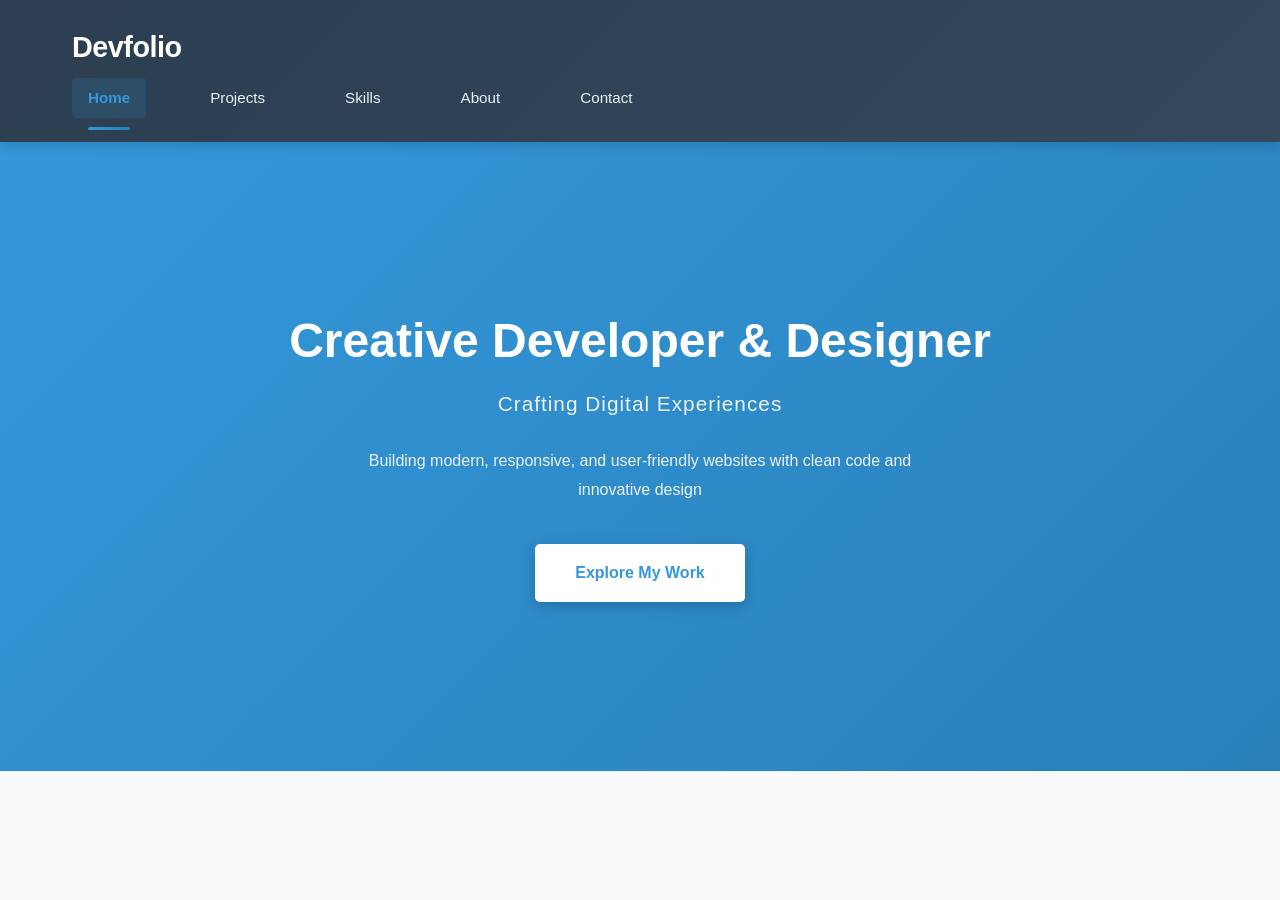
<file: index.html>
<!DOCTYPE html>
<html lang="en">
<head>
    <meta charset="UTF-8">
    <meta name="viewport" content="width=device-width, initial-scale=1.0">
    <title>Home | My Portfolio</title>
    <link rel="stylesheet" href="style.css">
    <script src="script.js" defer></script>
</head>
<body>

<header>
    <div class="container">
        <h1>Devfolio</h1>
        <nav>
            <a href="index.html">Home</a>
            <a href="projects.html">Projects</a>
            <a href="skills.html">Skills</a>
            <a href="about.html">About</a>
            <a href="contact.html">Contact</a>
        </nav>
    </div>
</header>

<section class="hero">
    <h1>Creative Developer & Designer</h1>
    <p class="subtitle">Crafting Digital Experiences</p>
    <p>Building modern, responsive, and user-friendly websites with clean code and innovative design</p>
    <a href="projects.html">Explore My Work</a>
</section>
</file>
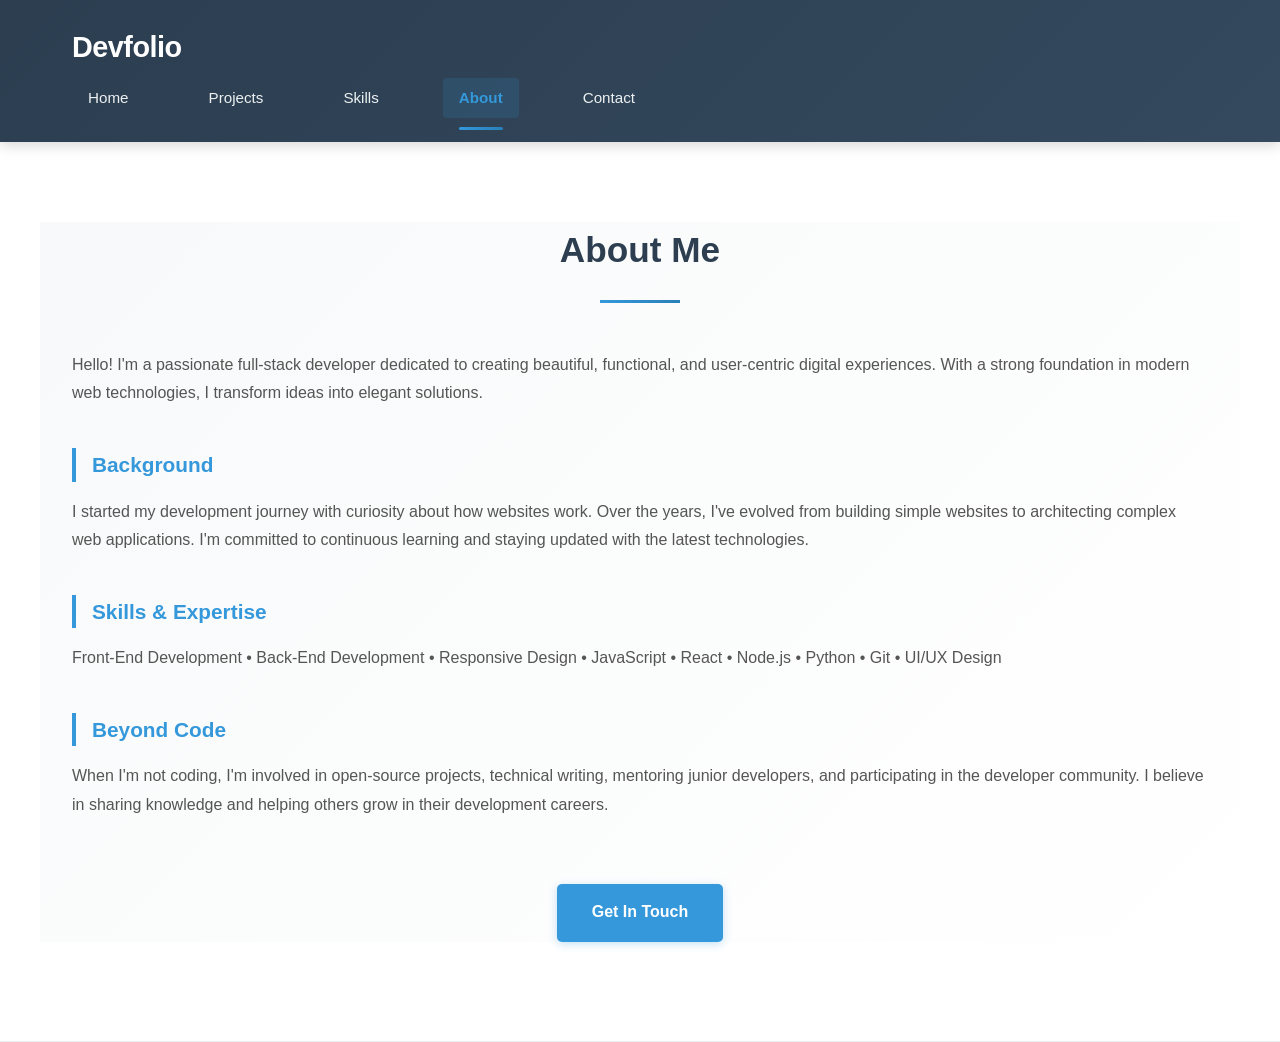
<file: about.html>
<!DOCTYPE html>
<html lang="en">
<head>
    <meta charset="UTF-8">
    <meta name="viewport" content="width=device-width, initial-scale=1.0">
    <title>About | My Portfolio</title>
    <link rel="stylesheet" href="style.css">
    <script src="script.js" defer></script>
</head>
<body>

<header>
    <div class="container">
        <h1>Devfolio</h1>
        <nav>
            <a href="index.html">Home</a>
            <a href="projects.html">Projects</a>
            <a href="skills.html">Skills</a>
            <a href="about.html">About</a>
            <a href="contact.html">Contact</a>
        </nav>
    </div>
</header>

<section>
    <div class="container about">
        <h2>About Me</h2>

        <p>
            Hello! I'm a passionate full-stack developer dedicated to creating beautiful, 
            functional, and user-centric digital experiences. With a strong foundation in 
            modern web technologies, I transform ideas into elegant solutions.
        </p>

        <h3>Background</h3>
        <p>
            I started my development journey with curiosity about how websites work. Over the years, 
            I've evolved from building simple websites to architecting complex web applications. 
            I'm committed to continuous learning and staying updated with the latest technologies.
        </p>

        <h3>Skills & Expertise</h3>
        <p>
            Front-End Development • Back-End Development • Responsive Design • JavaScript • React • 
            Node.js • Python • Git • UI/UX Design
        </p>

        <h3>Beyond Code</h3>
        <p>
            When I'm not coding, I'm involved in open-source projects, technical writing, mentoring 
            junior developers, and participating in the developer community. I believe in sharing knowledge 
            and helping others grow in their development careers.
        </p>

        <p style="margin-top: 2.5rem; text-align: center;">
            <a href="contact.html" class="simple-cta">Get In Touch</a>
        </p>
    </div>
</section>
</file>
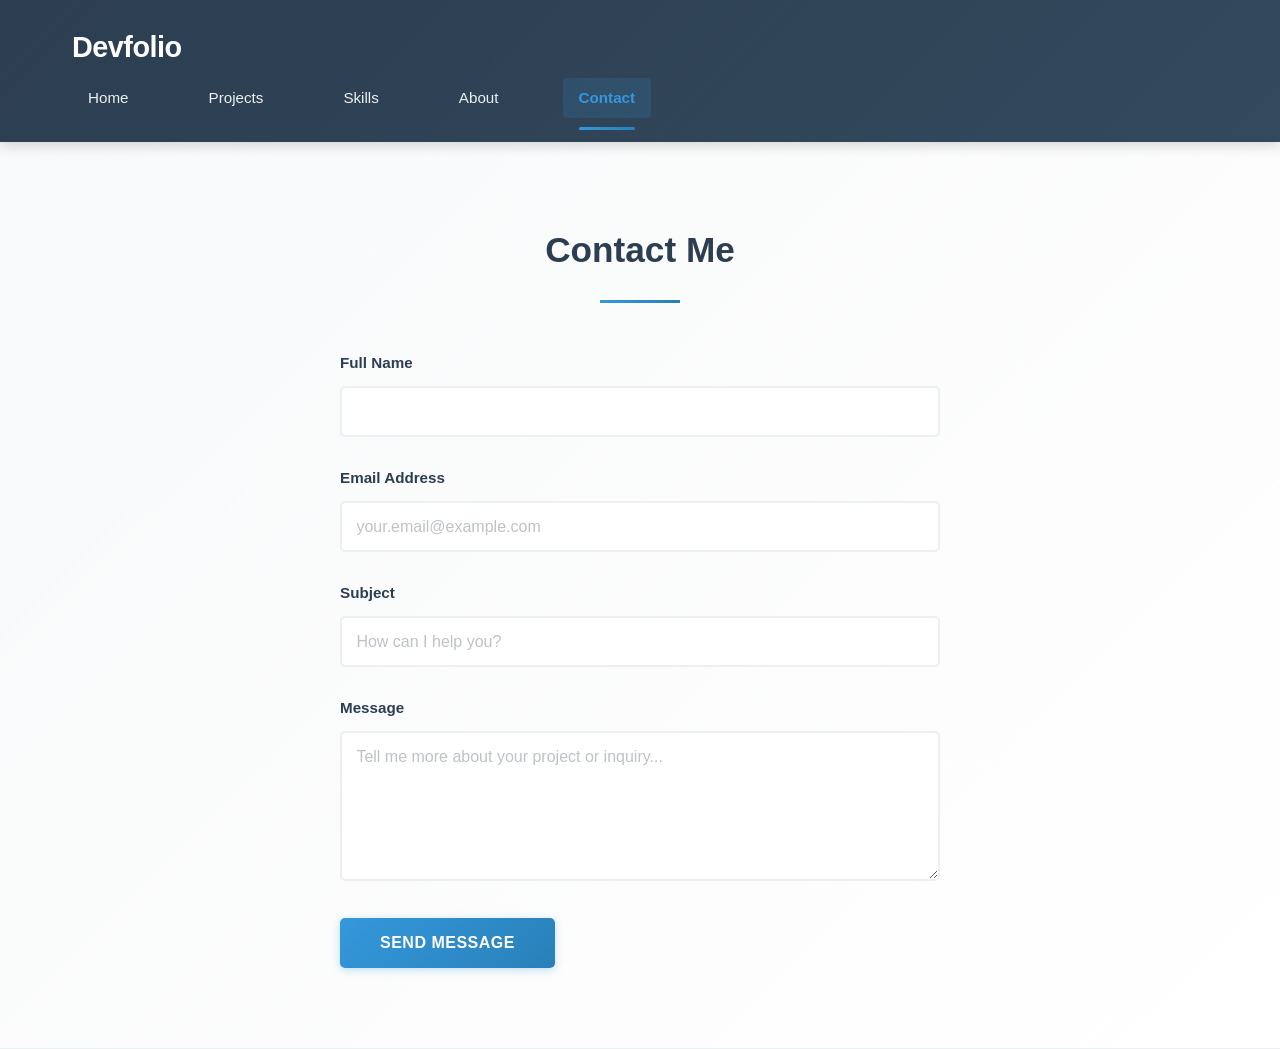
<file: contact.html>
<!DOCTYPE html>
<html lang="en">
<head>
    <meta charset="UTF-8">
    <meta name="viewport" content="width=device-width, initial-scale=1.0">
    <title>Contact | My Portfolio</title>
    <link rel="stylesheet" href="style.css">
    <script src="script.js" defer></script>
</head>
<body>

<header>
    <div class="container">
        <h1>Devfolio</h1>
        <nav>
            <a href="index.html">Home</a>
            <a href="projects.html">Projects</a>
            <a href="skills.html">Skills</a>
            <a href="about.html">About</a>
            <a href="contact.html">Contact</a>
        </nav>
    </div>
</header>

<section class="contact">
    <div class="container">
        <h2>Contact Me</h2>

        <form>
            <div class="form-group">
                <label for="name">Full Name</label>
                <input type="text" id="name" name="name" placeholder="" required>
            </div>

            <div class="form-group">
                <label for="email">Email Address</label>
                <input type="email" id="email" name="email" placeholder="your.email@example.com" required>
            </div>

            <div class="form-group">
                <label for="subject">Subject</label>
                <input type="text" id="subject" name="subject" placeholder="How can I help you?" required>
            </div>

            <div class="form-group">
                <label for="message">Message</label>
                <textarea id="message" name="message" placeholder="Tell me more about your project or inquiry..." required></textarea>
            </div>

            <button type="submit">Send Message</button>
        </form>
    </div>
</section>
</file>
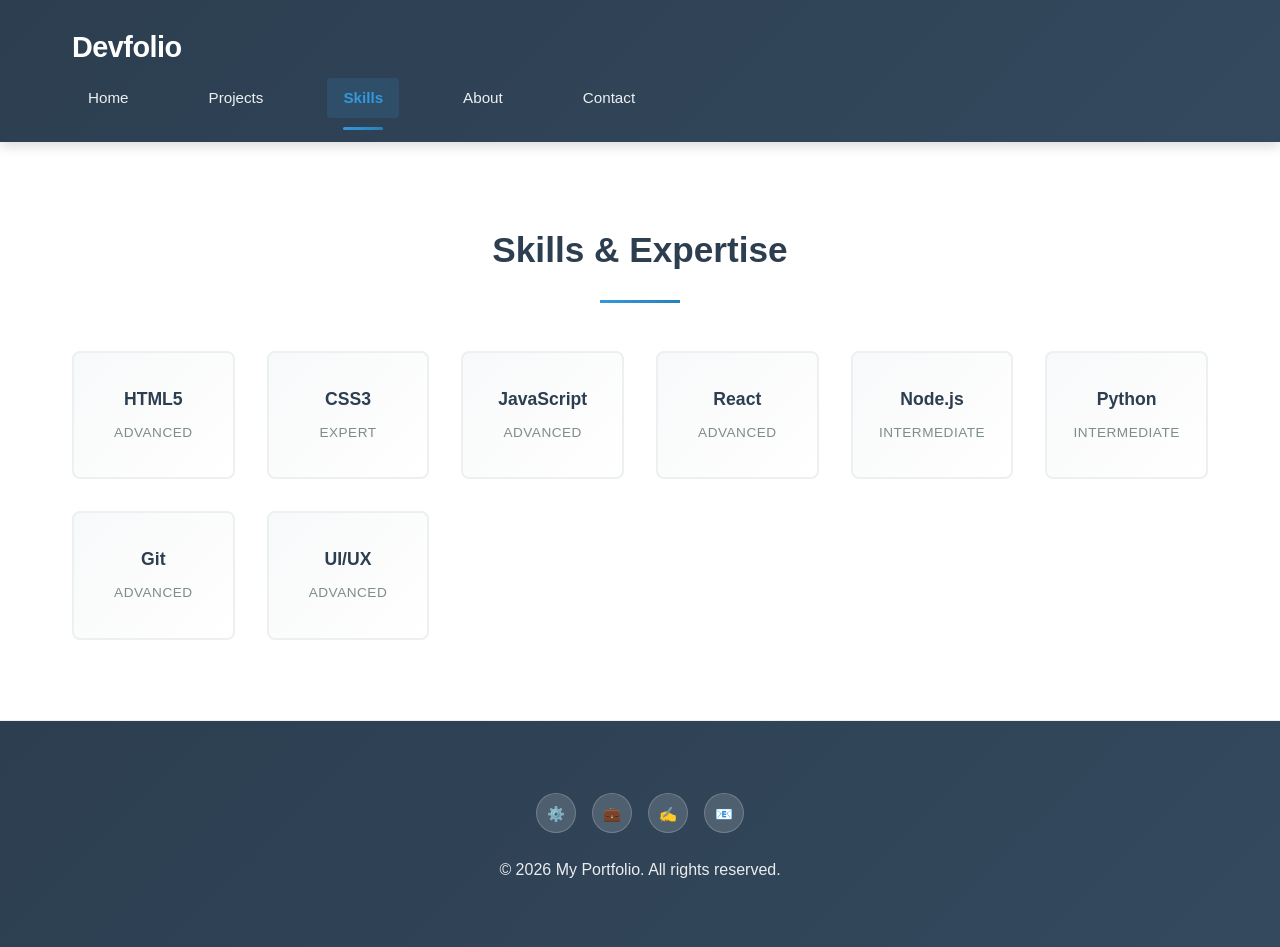
<file: skills.html>
<!DOCTYPE html>
<html lang="en">
<head>
    <meta charset="UTF-8">
    <meta name="viewport" content="width=device-width, initial-scale=1.0">
    <title>Skills | My Portfolio</title>
    <link rel="stylesheet" href="style.css">
    <script src="script.js" defer></script>
</head>
<body>

<header>
    <div class="container">
        <h1>Devfolio</h1>
        <nav>
            <a href="index.html">Home</a>
            <a href="projects.html">Projects</a>
            <a href="skills.html">Skills</a>
            <a href="about.html">About</a>
            <a href="contact.html">Contact</a>
        </nav>
    </div>
</header>

<section class="skills">
    <div class="container">
        <h2>Skills & Expertise</h2>

        <div class="skills-grid">
            <div class="skill-item">
                <h3>HTML5</h3>
                <p>Advanced</p>
            </div>
            <div class="skill-item">
                <h3>CSS3</h3>
                <p>Expert</p>
            </div>
            <div class="skill-item">
                <h3>JavaScript</h3>
                <p>Advanced</p>
            </div>
            <div class="skill-item">
                <h3>React</h3>
                <p>Advanced</p>
            </div>
            <div class="skill-item">
                <h3>Node.js</h3>
                <p>Intermediate</p>
            </div>
            <div class="skill-item">
                <h3>Python</h3>
                <p>Intermediate</p>
            </div>
            <div class="skill-item">
                <h3>Git</h3>
                <p>Advanced</p>
            </div>
            <div class="skill-item">
                <h3>UI/UX</h3>
                <p>Advanced</p>
            </div>
        </div>
    </div>
</section>

<footer>
    <div class="social-links">
        <a href="https://github.com" target="_blank" title="GitHub">⚙️</a>
        <a href="https://linkedin.com" target="_blank" title="LinkedIn">💼</a>
        <a href="https://twitter.com" target="_blank" title="Twitter">✍️</a>
        <a href="mailto:your.email@example.com" title="Email">📧</a>
    </div>
    <p>&copy; 2026 My Portfolio. All rights reserved.</p>
</footer>

</body>
</html>
</file>
<file: style.css>
/* IMPROVED PORTFOLIO STYLESHEET */

* {
    margin: 0;
    padding: 0;
    box-sizing: border-box;
}

html {
    scroll-behavior: smooth;
}

body {
    font-family: 'Segoe UI', Tahoma, Geneva, Verdana, sans-serif;
    line-height: 1.6;
    color: #2c3e50;
    background: #f8f9fa;
    font-size: 16px;
}

.container {
    max-width: 1200px;
    margin: 0 auto;
    padding: 0 2rem;
}

/* HEADER & NAVIGATION */
header {
    background: linear-gradient(135deg, #2c3e50 0%, #34495e 100%);
    color: white;
    padding: 1.5rem 0;
    position: sticky;
    top: 0;
    z-index: 1000;
    box-shadow: 0 4px 12px rgba(0, 0, 0, 0.15);
}

header h1 {
    margin-bottom: 0.5rem;
    font-size: 1.8rem;
    font-weight: 700;
    letter-spacing: -0.5px;
}

nav {
    display: flex;
    gap: 3rem;
    flex-wrap: wrap;
    align-items: center;
}

nav a {
    color: #ecf0f1;
    text-decoration: none;
    font-size: 0.95rem;
    font-weight: 500;
    transition: all 0.3s cubic-bezier(0.25, 0.46, 0.45, 0.94);
    position: relative;
    padding: 0.5rem 1rem;
    border-radius: 4px;
    display: flex;
    align-items: center;
}

nav a.active {
    color: #3498db;
    background: rgba(52, 152, 219, 0.15);
    font-weight: 600;
}

nav a.active::after {
    content: '';
    position: absolute;
    bottom: -12px;
    left: 1rem;
    width: calc(100% - 2rem);
    height: 3px;
    background: linear-gradient(90deg, #3498db 0%, #2980b9 100%);
    border-radius: 2px;
}

/* HERO SECTION */
.hero {
    background: linear-gradient(135deg, #3498db 0%, #2980b9 100%);
    color: white;
    padding: 8rem 2rem;
    text-align: center;
    min-height: 70vh;
    display: flex;
    flex-direction: column;
    justify-content: center;
    align-items: center;
}

.hero h1 {
    font-size: 3rem;
    margin-bottom: 1rem;
    font-weight: 700;
    line-height: 1.2;
}

.hero .subtitle {
    font-size: 1.3rem;
    margin-bottom: 1.5rem;
    color: #ecf0f1;
    font-weight: 300;
    letter-spacing: 1px;
}

.hero p {
    font-size: 1rem;
    margin-bottom: 2.5rem;
    max-width: 600px;
    margin-left: auto;
    margin-right: auto;
    color: #ecf0f1;
    line-height: 1.8;
}

.hero a {
    display: inline-block;
    background: white;
    color: #3498db;
    padding: 1rem 2.5rem;
    text-decoration: none;
    border-radius: 5px;
    font-weight: 600;
    transition: all 0.3s ease;
    box-shadow: 0 4px 15px rgba(0, 0, 0, 0.2);
}

.hero a:hover {
    background: #ecf0f1;
    opacity: 0.9;
}

/* SECTIONS */
section {
    padding: 5rem 2rem;
    margin: 0;
    background: white;
    border-bottom: 1px solid #ecf0f1;
}

section h2 {
    font-size: 2.2rem;
    margin-bottom: 3rem;
    font-weight: 700;
    color: #2c3e50;
    text-align: center;
    position: relative;
    padding-bottom: 1.5rem;
}

section h2::after {
    content: '';
    position: absolute;
    bottom: 0;
    left: 50%;
    transform: translateX(-50%);
    width: 80px;
    height: 3px;
    background: linear-gradient(90deg, #3498db, #2980b9);
}

section h3 {
    font-size: 1.3rem;
    margin-top: 2rem;
    margin-bottom: 1rem;
    font-weight: 600;
    color: #2c3e50;
}

section p {
    margin-bottom: 1.2rem;
    line-height: 1.8;
    color: #555;
}

/* PROJECTS GRID */
.projects {
    display: grid;
    grid-template-columns: repeat(auto-fit, minmax(280px, 1fr));
    gap: 2.5rem;
}

.project-card {
    border: 1px solid #ecf0f1;
    border-radius: 8px;
    overflow: hidden;
    background: white;
    box-shadow: 0 2px 8px rgba(0, 0, 0, 0.08);
    transition: all 0.3s ease;
}

.project-card img {
    width: 100%;
    height: 200px;
    object-fit: cover;
    transition: transform 0.3s ease;
}

.project-card h3 {
    padding: 1.3rem 1.3rem 0.5rem;
    margin-top: 0;
    font-size: 1.2rem;
    color: #2c3e50;
}

.project-card p {
    padding: 0 1.3rem 1.3rem;
    font-size: 0.95rem;
    color: #666;
}

.project-card:hover {
    box-shadow: 0 6px 16px rgba(0, 0, 0, 0.1);
    border-color: #3498db;
}

/* SKILLS GRID */
.skills-grid {
    display: grid;
    grid-template-columns: repeat(auto-fit, minmax(150px, 1fr));
    gap: 2rem;
}

.skill-item {
    border: 2px solid #ecf0f1;
    padding: 2rem 1.5rem;
    text-align: center;
    border-radius: 8px;
    background: linear-gradient(135deg, #f8f9fa, white);
    transition: all 0.3s ease;
}

.skill-item h3 {
    margin-top: 0;
    font-size: 1.1rem;
    color: #2c3e50;
    margin-bottom: 0.5rem;
    font-weight: 600;
}

.skill-item p {
    font-size: 0.85rem;
    color: #7f8c8d;
    text-transform: uppercase;
    letter-spacing: 0.5px;
    margin: 0;
}

.skill-item:hover {
    border-color: #3498db;
    box-shadow: 0 2px 8px rgba(52, 152, 219, 0.1);
}

/* ABOUT PAGE */
.about {
    background: linear-gradient(135deg, #f8f9fa, white);
}

.about h3 {
    font-size: 1.3rem;
    margin-top: 2.5rem;
    margin-bottom: 1rem;
    font-weight: 600;
    color: #3498db;
    border-left: 4px solid #3498db;
    padding-left: 1rem;
}

.about p {
    margin-bottom: 1.2rem;
    line-height: 1.8;
    color: #555;
}

.simple-cta {
    display: inline-block;
    background: #3498db;
    color: white;
    padding: 0.9rem 2.2rem;
    text-decoration: none;
    border-radius: 5px;
    font-weight: 600;
    transition: all 0.3s ease;
    margin-top: 1.5rem;
    box-shadow: 0 2px 8px rgba(52, 152, 219, 0.3);
}

.simple-cta:hover {
    background: #2980b9;
}

/* CONTACT FORM */
.contact {
    background: linear-gradient(135deg, #f8f9fa, white);
}

form {
    max-width: 600px;
    margin: 0 auto;
}

.form-group {
    margin-bottom: 1.8rem;
}

label {
    display: block;
    margin-bottom: 0.7rem;
    font-weight: 600;
    font-size: 0.95rem;
    color: #2c3e50;
}

input,
textarea {
    width: 100%;
    padding: 0.9rem;
    border: 2px solid #ecf0f1;
    border-radius: 5px;
    font-family: inherit;
    font-size: 1rem;
    transition: all 0.3s ease;
    background: white;
}

input::placeholder,
textarea::placeholder {
    color: #bdc3c7;
}

input:focus,
textarea:focus {
    outline: none;
    border-color: #3498db;
    background: white;
    box-shadow: 0 0 0 3px rgba(52, 152, 219, 0.1);
}

textarea {
    min-height: 150px;
    resize: vertical;
}

button {
    background: linear-gradient(135deg, #3498db, #2980b9);
    color: white;
    padding: 1rem 2.5rem;
    border: none;
    border-radius: 5px;
    font-size: 1rem;
    font-weight: 600;
    cursor: pointer;
    transition: all 0.3s ease;
    box-shadow: 0 2px 8px rgba(52, 152, 219, 0.3);
    text-transform: uppercase;
    letter-spacing: 0.5px;
}

button:hover {
    opacity: 0.9;
}

/* FOOTER */
footer {
    background: linear-gradient(135deg, #2c3e50, #34495e);
    color: white;
    text-align: center;
    padding: 3rem 2rem;
}

footer p {
    margin-bottom: 1rem;
    opacity: 0.9;
}

.social-links {
    margin: 1.5rem 0;
    display: flex;
    justify-content: center;
    gap: 1rem;
    flex-wrap: wrap;
}

.social-links a {
    display: inline-block;
    width: 40px;
    height: 40px;
    background: rgba(255, 255, 255, 0.15);
    color: white;
    text-decoration: none;
    border-radius: 50%;
    text-align: center;
    line-height: 40px;
    transition: all 0.3s ease;
    border: 1px solid rgba(255, 255, 255, 0.2);
    font-weight: 600;
    font-size: 0.9rem;
}

.social-links a:hover {
    background: #3498db;
    border-color: #3498db;
}

/* RESPONSIVE */
@media (max-width: 768px) {
    header h1 {
        font-size: 1.4rem;
    }

    nav {
        gap: 1.5rem;
    }

    nav a {
        font-size: 0.85rem;
        padding: 0.4rem 0.8rem;
    }

    nav a.active::after {
        left: 0.8rem;
        width: calc(100% - 1.6rem);
    }

    .hero {
        padding: 5rem 2rem;
    }

    .hero h1 {
        font-size: 2rem;
    }

    .hero .subtitle {
        font-size: 1.1rem;
    }

    section {
        padding: 3.5rem 2rem;
    }

    section h2 {
        font-size: 1.8rem;
        margin-bottom: 2.5rem;
    }

    .projects {
        grid-template-columns: repeat(auto-fit, minmax(200px, 1fr));
        gap: 1.5rem;
    }

    .skills-grid {
        grid-template-columns: repeat(auto-fit, minmax(120px, 1fr));
        gap: 1.2rem;
    }
}

@media (max-width: 600px) {
    .container {
        padding: 0 1.5rem;
    }

    header {
        padding: 1rem 0;
    }

    header h1 {
        font-size: 1.2rem;
    }

    nav {
        gap: 0.5rem;
        flex-wrap: nowrap;
        justify-content: flex-start;
        overflow-x: auto;
    }

    nav a {
        font-size: 0.8rem;
        padding: 0.4rem 0.6rem;
        white-space: nowrap;
    }

    nav a.active::after {
        left: 0.6rem;
        width: calc(100% - 1.2rem);
        bottom: -10px;
    }

    .hero {
        padding: 3rem 1.5rem;
        min-height: auto;
    }

    .hero h1 {
        font-size: 1.5rem;
        margin-bottom: 0.8rem;
    }

    .hero .subtitle {
        font-size: 1rem;
    }

    section {
        padding: 2.5rem 1.5rem;
    }

    section h2 {
        font-size: 1.5rem;
        margin-bottom: 2rem;
    }

    .projects {
        grid-template-columns: 1fr;
        gap: 1.5rem;
    }

    .project-card h3 {
        font-size: 1.1rem;
    }

    .skills-grid {
        grid-template-columns: repeat(2, 1fr);
        gap: 1rem;
    }

    .skill-item {
        padding: 1.5rem 1rem;
    }

    .skill-item h3 {
        font-size: 1rem;
    }

    .skill-item p {
        font-size: 0.75rem;
    }

    button {
        width: 100%;
    }

    footer {
        padding: 2rem 1.5rem;
    }
}
</file>
